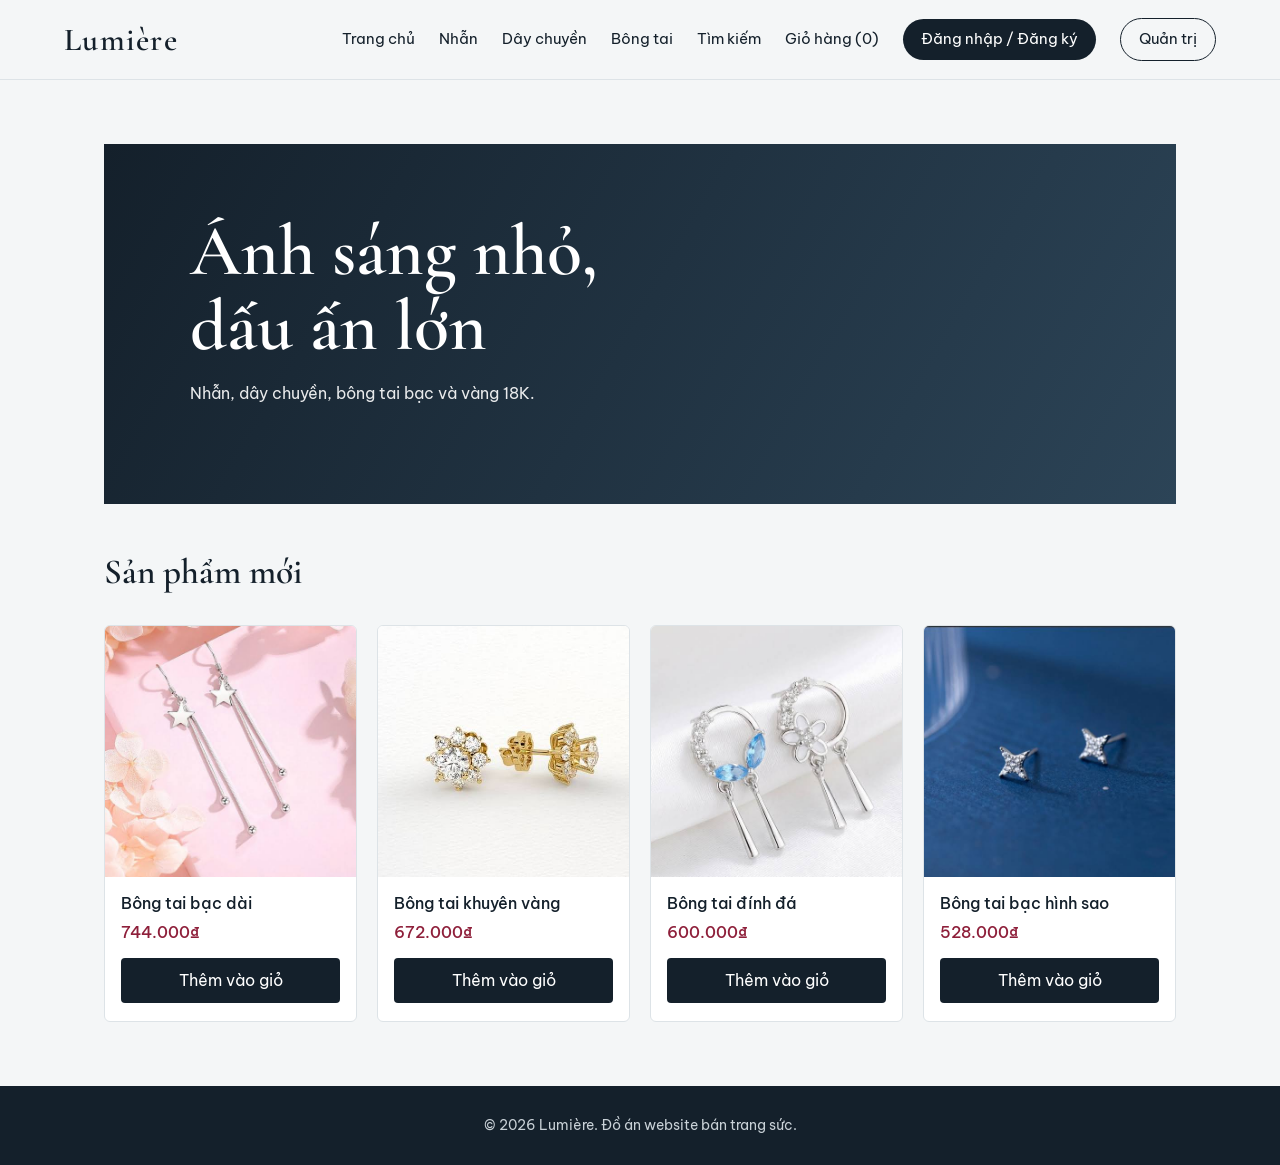
<file: web/index.html>
<!DOCTYPE html>
<html lang="vi">
<head>
  <meta charset="UTF-8">
  <meta name="viewport" content="width=device-width, initial-scale=1">
  <title>Lumière - Trang sức tinh tế</title>
  <link rel="stylesheet" href="style.css">
</head>
<body data-mode="shop" data-login="out" data-admin="out">
<!-- ===================== HEADER + MENU ===================== -->
<header class="header">
  <a href="#home" class="logo">Lumière</a>
  <button class="menu-btn" aria-label="Mở menu" data-act="toggleMenu">☰</button>
  <nav class="nav" id="nav">
    <!-- Menu của cửa hàng -->
    <div class="nav-group" data-only="shop">
      <a href="#home">Trang chủ</a>
      <span class="nav-group" id="typeNav"><template><a data-bind="href:link;textContent:name"></a></template></span>
      <a href="#search">Tìm kiếm</a>
      <a href="#cart">Giỏ hàng (<span data-bind="textContent:cartCount">0</span>)</a>
      <a href="#profile" data-only="user">👤 <span data-bind="textContent:userName"></span></a>
      <a href="#orders" data-only="user">Đơn đã mua</a>
      <a href="#" data-act="logout" data-only="user">Đăng xuất</a>
      <a href="#" data-act="openAuth" class="btn-small" data-only="guest">Đăng nhập / Đăng ký</a>
      <a class="btn-switch" href="admin.html">Quản trị</a>
    </div>
  </nav>
</header>
<!-- ===================== CỬA HÀNG ===================== -->
<main class="section" id="app" data-only="shop">

  <!-- Trang chủ -->
  <section class="view on" id="v-home">
    <section class="banner banner-small">
      <div class="slide active s1"><div class="slide-text">
        <h1>Ánh sáng nhỏ,<br>dấu ấn lớn</h1>
        <p>Nhẫn, dây chuyền, bông tai bạc và vàng 18K.</p>
      </div></div>
    </section>
    <h2 class="title-gap">Sản phẩm mới</h2>
    <div class="products" id="homeGrid" data-tpl="t-card"></div>
  </section>

  <!-- Sản phẩm theo loại -->
  <section class="view" id="v-list">
    <h2 data-bind="textContent:title"></h2>
    <div class="products" data-tpl="t-card"></div>
    <p data-bind="hidden:hasItems" hidden>Không có sản phẩm.</p>
    <div class="pager" data-tpl="t-page"></div>
  </section>

  <!-- Chi tiết sản phẩm -->
  <section class="view" id="v-detail">
    <div class="detail">
      <div class="thumb"><span data-bind="hidden:hasImg">💍</span><img data-bind="src:img;alt:name;hidden:noImg"></div>
      <div>
        <h2 data-bind="textContent:name"></h2>
        <p>Mã: <span data-bind="textContent:code"></span> · Loại: <span data-bind="textContent:typeName"></span></p>
        <p class="price">
          <span data-if="hasPrice"><span data-bind="textContent:price"></span>₫</span>
          <span data-ifnot="hasPrice">Chưa có giá</span>
        </p>
        <p>Còn lại: <span data-bind="textContent:left"></span> sản phẩm</p>
        <p data-bind="textContent:desc"></p>
        <input id="dq" class="qty-input" type="number" min="1" value="1" aria-label="Số lượng">
        <button class="btn-small" data-act="addDetail" data-bind="data-arg:code;disabled:cannotBuy">Thêm vào giỏ</button>
      </div>
    </div>
  </section>

  <!-- Tìm kiếm cơ bản (chỉ nhập tên) và nâng cao (thêm loại, khoảng giá) -->
  <section class="view" id="v-search">
    <h2>Tìm kiếm</h2>
    <form class="filter" data-submit="doSearch">
      <input name="name" placeholder="Tên sản phẩm" data-bind="value:name">
      <select name="type" id="searchType" data-tpl="t-opt" data-bind="value:type"><option value="">Tất cả loại</option></select>
      <input name="min" type="number" min="0" placeholder="Giá từ" data-bind="value:min">
      <input name="max" type="number" min="0" placeholder="Giá đến" data-bind="value:max">
      <button class="btn-small">Tìm</button>
    </form>
    <div class="products" data-tpl="t-card"></div>
    <p data-bind="hidden:hasItems" hidden>Không có sản phẩm phù hợp.</p>
    <div class="pager" data-tpl="t-page"></div>
  </section>

  <!-- Giỏ hàng -->
  <section class="view" id="v-cart">
    <h2>Giỏ hàng</h2>
    <p data-bind="hidden:hasItems">Giỏ hàng trống.</p>
    <div data-bind="hidden:isEmpty">
      <table>
        <thead><tr><th>Sản phẩm</th><th>Đơn giá</th><th>Số lượng</th><th>Thành tiền</th><th></th></tr></thead>
        <tbody id="cartRows">
          <template><tr>
            <td data-bind="textContent:name"></td>
            <td><span data-bind="textContent:price"></span>₫</td>
            <td><button data-act="chg" data-d="-1" data-bind="data-arg:code">−</button>
                <span data-bind="textContent:qty"></span>
                <button data-act="chg" data-d="1" data-bind="data-arg:code">+</button></td>
            <td><span data-bind="textContent:amount"></span>₫</td>
            <td><button data-act="chg" data-d="-99" data-bind="data-arg:code">Xóa</button></td>
          </tr></template>
        </tbody>
      </table>
      <p><b>Tổng: <span data-bind="textContent:total"></span>₫</b></p>
      <a class="btn-small" href="#checkout">Đặt hàng</a>
    </div>
  </section>

  <!-- Thanh toán -->
  <section class="view" id="v-checkout">
    <h2>Thanh toán</h2>
    <form class="box" id="checkoutForm" data-addr="old" data-submit="placeOrder">
      <h3>Địa chỉ nhận hàng</h3>
      <label><input type="radio" name="addr" value="old" checked data-change="addrMode"> Dùng địa chỉ tài khoản: <span data-bind="textContent:address"></span></label>
      <label><input type="radio" name="addr" value="new" data-change="addrMode"> Nhập địa chỉ giao hàng mới</label>
      <div id="newAddr">
        <label>Số nhà, đường <input name="a1"></label>
        <label>Quận / Huyện <input name="a2"></label>
        <label>Tỉnh / Thành phố <input name="a3"></label>
      </div>
      <h3>Hình thức thanh toán</h3>
      <label><input type="radio" name="pay" value="Tiền mặt khi nhận hàng" checked> Tiền mặt khi nhận hàng</label>
      <label><input type="radio" name="pay" value="Chuyển khoản"> Chuyển khoản</label>
      <label><input type="radio" name="pay" value="Thanh toán trực tuyến"> Thanh toán trực tuyến</label>
      <button class="btn-small">Xác nhận đặt hàng</button>
    </form>
  </section>

  <!-- Xem lại đơn vừa đặt -->
  <section class="view" id="v-done">
    <h2>Đặt hàng thành công!</h2>
    <p>Mời bạn xem lại đơn hàng:</p>
    <div id="doneOrder" data-tpl="t-order"></div>
  </section>

  <!-- Đơn đã mua -->
  <section class="view" id="v-orders">
    <h2>Đơn hàng đã mua</h2>
    <p data-bind="hidden:hasItems">Bạn chưa có đơn hàng nào.</p>
    <div id="orderList" data-tpl="t-order"></div>
  </section>

  <!-- Thông tin cá nhân -->
  <section class="view" id="v-profile">
    <h2>Thông tin cá nhân</h2>
    <form class="box" id="profileForm" data-submit="saveProfile">
      <label>Tên đăng nhập <input data-bind="value:username" disabled></label>
      <label>Họ và tên <input name="fullname" data-bind="value:fullname" required></label>
      <label>Địa chỉ <input name="address" data-bind="value:address" required></label>
      <label>Số điện thoại <input name="phone" data-bind="value:phone" pattern="[0-9]{10}" title="Gồm 10 chữ số" required></label>
      <label>Mật khẩu mới (bỏ trống nếu không đổi) <input name="password" type="password" data-bind="value:newpass"></label>
      <button class="btn-small">Lưu thay đổi</button>
    </form>
  </section>
</main>

<footer class="footer"><p>© 2026 Lumière. Đồ án website bán trang sức.</p></footer>

<!-- ===================== HỘP ĐĂNG NHẬP / ĐĂNG KÝ (1 nút mở, 2 tab) ===================== -->
<div class="auth-overlay" id="authBox" data-tab="login">
  <section class="auth-modal" role="dialog" aria-modal="true">
    <button class="auth-close" type="button" aria-label="Đóng" data-act="closeAuth">×</button>
    <p class="auth-eyebrow">LUMIÈRE JEWELRY</p>
    <h2>Tài khoản</h2>
    <div class="auth-tabs">
      <button type="button" class="auth-tab" id="tabLogin" data-act="authTab" data-arg="login">Đăng nhập</button>
      <button type="button" class="auth-tab" id="tabReg" data-act="authTab" data-arg="register">Đăng ký</button>
    </div>

    <form id="loginForm" class="auth-form" data-submit="login">
      <div class="auth-field"><label>Tên đăng nhập</label><input name="username" required></div>
      <div class="auth-field"><label>Mật khẩu</label><input name="password" type="password" required></div>
      <button class="auth-submit" type="submit">Đăng nhập <span>→</span></button>
    </form>

    <form id="regForm" class="auth-form" data-submit="register">
      <div class="auth-field"><label>Họ và tên</label><input name="fullname" required></div>
      <div class="auth-field"><label>Địa chỉ</label><input name="address" required></div>
      <div class="auth-field"><label>Số điện thoại</label><input name="phone" inputmode="numeric" pattern="[0-9]{10}" title="Gồm 10 chữ số" placeholder="10 chữ số" required></div>
      <div class="auth-field"><label>Tên đăng nhập</label><input name="username" required></div>
      <div class="auth-field"><label>Mật khẩu</label><input name="password" type="password" required></div>
      <div class="auth-field"><label>Nhập lại mật khẩu</label><input name="again" type="password" required></div>
      <button class="auth-submit" type="submit">Tạo tài khoản <span>→</span></button>
    </form>
    <p class="auth-message" id="authMsg" role="status"></p>
  </section>
</div>

<!-- Thông báo nổi (JS chỉ điền chữ lấy từ khối #texts bên dưới) -->
<div class="toast" id="toast" role="status" hidden></div>

<!-- Thông báo được lưu ở HTML để có thể sửa nội dung mà không cần sửa JavaScript. -->
<div id="texts" hidden>
  <p data-key="locked">Tài khoản của bạn đã bị khóa.</p>
  <p data-key="noStock">Không đủ hàng trong kho.</p>
  <p data-key="added">Đã thêm vào giỏ hàng.</p>
  <p data-key="noAddr">Vui lòng nhập đủ địa chỉ giao hàng mới.</p>
  <p data-key="orderNoStock">Có sản phẩm không đủ hàng.</p>
  <p data-key="saved">Đã lưu thông tin.</p>
  <p data-key="badPhone">Số điện thoại phải gồm đúng 10 chữ số.</p>
  <p data-key="mismatch">Mật khẩu nhập lại chưa khớp.</p>
  <p data-key="userExists">Tên đăng nhập đã tồn tại.</p>
  <p data-key="regOk">Đăng ký thành công! Mời bạn đăng nhập.</p>
  <p data-key="loginFail">Tên đăng nhập hoặc mật khẩu không đúng.</p>
  <p data-key="loginLocked">Tài khoản đã bị khóa.</p>
  <p data-key="adminFail">Sai tên đăng nhập hoặc mật khẩu.</p>
  <p data-key="pwReset">Mật khẩu mới của {name} là: {pass}</p>
  <p data-key="typeHasProd">Loại này đã có sản phẩm, hãy dùng nút Ẩn.</p>
  <p data-key="needType">Hãy tạo loại sản phẩm trước.</p>
  <p data-key="dupCode">Mã sản phẩm đã tồn tại.</p>
  <p data-key="prodUsed">Sản phẩm đã có phiếu nhập hoặc đơn hàng, hãy dùng nút Ẩn.</p>
  <p data-key="impEmpty">Phiếu chưa có dòng nào.</p>
  <p data-key="badMargin">% lợi nhuận không hợp lệ.</p>
</div>

<!-- Thẻ sản phẩm -->
<template id="t-card">
  <div class="card">
    <a data-bind="href:link"><div class="thumb"><span data-bind="hidden:hasImg">💍</span><img data-bind="src:img;alt:name;hidden:noImg"></div></a>
    <div class="card-body">
      <h3 data-bind="textContent:name"></h3>
      <p class="price">
        <span data-if="hasPrice"><span data-bind="textContent:price"></span>₫</span>
        <span data-ifnot="hasPrice">Chưa có giá</span>
      </p>
      <button class="add" data-act="addCart" data-ifnot="soldOut" data-bind="data-arg:code;disabled:cannotBuy">Thêm vào giỏ</button>
      <button class="add" data-if="soldOut" disabled>Hết hàng</button>
    </div>
  </div>
</template>
<!-- Nút số trang -->
<template id="t-page"><a data-bind="href:link;textContent:n;class:cls"></a></template>
<!-- Một lựa chọn trong ô <select> -->
<template id="t-opt"><option data-bind="value:value;textContent:text"></option></template>
<!-- Khung 1 đơn hàng (dùng cho khách và admin) -->
<template id="t-order">
  <div class="box">
    <h3>Đơn #<span data-bind="textContent:id"></span> · <span data-bind="textContent:date"></span> · <span data-bind="textContent:statusText"></span></h3>
    <table>
      <thead><tr><th>Sản phẩm</th><th>Đơn giá</th><th>Số lượng</th><th>Thành tiền</th></tr></thead>
      <tbody data-tpl="t-oitem" data-rows="items"></tbody>
    </table>
    <p>Giao đến: <span data-bind="textContent:addr"></span><br>
       Thanh toán: <span data-bind="textContent:pay"></span><br>
       <b>Tổng cộng: <span data-bind="textContent:totalFmt"></span>₫</b></p>
  </div>
</template>
<template id="t-oitem"><tr>
  <td data-bind="textContent:name"></td><td><span data-bind="textContent:priceFmt"></span>₫</td>
  <td data-bind="textContent:qty"></td><td><span data-bind="textContent:amountFmt"></span>₫</td>
</tr></template>

<!-- Tất cả logic ứng dụng được gộp trong một file; đặt cuối body để HTML sẵn sàng trước khi chạy. -->
<script src="app.js"></script>
</body>
</html>
</file>
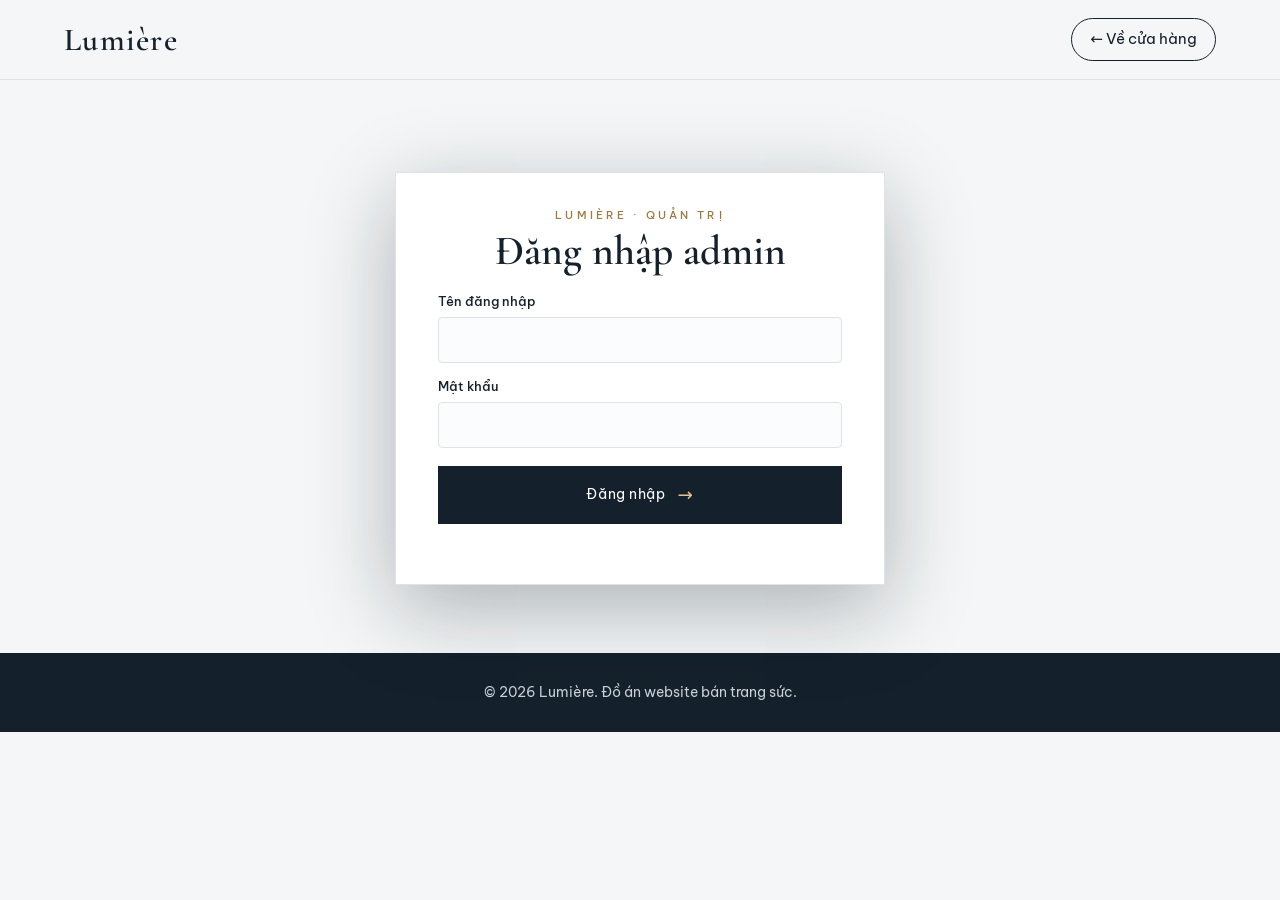
<file: web/admin.html>
<!DOCTYPE html>
<html lang="vi">
<head>
  <meta charset="UTF-8">
  <meta name="viewport" content="width=device-width, initial-scale=1">
  <title>Lumière - Quản trị</title>
  <link rel="stylesheet" href="style.css">
</head>
<body data-mode="admin" data-login="out" data-admin="out">
<header class="header">
  <a href="index.html" class="logo">Lumière</a>
  <nav class="nav"><a class="btn-switch" href="index.html">← Về cửa hàng</a></nav>
</header>

<!-- ===================== QUẢN TRỊ ===================== -->
<div id="adminWrap" data-only="admin">

  <!-- Đăng nhập admin (riêng với khách hàng) -->
  <section class="auth-modal admin-login" id="loginBox" data-only="adminout">
    <p class="auth-eyebrow">LUMIÈRE · QUẢN TRỊ</p>
    <h2>Đăng nhập admin</h2>
    <form class="auth-form" data-submit="adminLogin">
      <div class="auth-field"><label>Tên đăng nhập</label><input name="user" required></div>
      <div class="auth-field"><label>Mật khẩu</label><input name="pass" type="password" required></div>
      <button class="auth-submit" type="submit">Đăng nhập <span>→</span></button>
      <p class="auth-message" id="aerr"></p>
    </form>
  </section>

  <!-- Khung quản trị: menu chức năng bên trái + nội dung bên phải -->
  <div class="admin" id="panel" data-only="adminin">
    <aside class="side">
      <button data-act="go" data-arg="users">Khách hàng</button>
      <button data-act="go" data-arg="types">Loại sản phẩm</button>
      <button data-act="go" data-arg="products">Sản phẩm</button>
      <button data-act="go" data-arg="imports">Nhập hàng</button>
      <button data-act="go" data-arg="prices">Giá bán</button>
      <button data-act="go" data-arg="orders">Đơn đặt hàng</button>
      <button data-act="go" data-arg="stock">Tồn kho</button>
      <button data-act="adminLogout">Đăng xuất</button>
    </aside>

    <section id="main">

      <!-- 1. Khách hàng -->
      <section class="view" id="a-users">
        <h2>Khách hàng</h2>
        <table>
          <thead><tr><th>Tài khoản</th><th>Họ tên</th><th>Địa chỉ</th><th>SĐT</th><th>Trạng thái</th><th>Thao tác</th></tr></thead>
          <tbody id="userRows"><template><tr>
            <td data-bind="textContent:username"></td><td data-bind="textContent:fullname"></td>
            <td data-bind="textContent:address"></td><td data-bind="textContent:phone"></td>
            <td><span data-if="locked">Đã khóa</span><span data-ifnot="locked">Hoạt động</span></td>
            <td><button data-act="resetPw" data-bind="data-arg:username">Reset mật khẩu</button>
                <button data-act="lockUser" data-bind="data-arg:username"><span data-ifnot="locked">Khóa</span><span data-if="locked">Mở khóa</span></button></td>
          </tr></template></tbody>
        </table>
      </section>

      <!-- 2. Loại sản phẩm -->
      <section class="view" id="a-types">
        <h2>Loại sản phẩm</h2>
        <form class="box row" data-submit="addType">
          <input name="name" placeholder="Tên loại mới" required><button class="btn-small">+ Thêm loại</button>
        </form>
        <table>
          <thead><tr><th>Tên loại (sửa rồi bấm Lưu)</th><th>Trạng thái</th><th>Thao tác</th></tr></thead>
          <tbody id="typeRows"><template><tr>
            <td><form class="row-form" data-submit="saveType">
              <input type="hidden" name="id" data-bind="value:id">
              <input name="name" data-bind="value:name" required><button>Lưu</button></form></td>
            <td><span data-if="hidden">Đang ẩn</span><span data-ifnot="hidden">Đang hiện</span></td>
            <td><button data-act="hideType" data-bind="data-arg:id"><span data-if="hidden">Hiện</span><span data-ifnot="hidden">Ẩn</span></button>
                <button data-act="delType" data-bind="data-arg:id">Xóa</button></td>
          </tr></template></tbody>
        </table>
      </section>

      <!-- 3. Sản phẩm -->
      <section class="view" id="a-products">
        <h2>Sản phẩm</h2>
        <form class="box" id="prodForm" data-submit="saveProd">
          <h3><span data-ifnot="editing">Thêm sản phẩm</span><span data-if="editing">Sửa sản phẩm</span></h3>
          <label>Loại <select name="type" id="prodType" data-tpl="t-opt" data-bind="value:type"></select></label>
          <label>Mã sản phẩm <input name="code" data-bind="value:code;readOnly:editing" required></label>
          <label>Tên sản phẩm <input name="name" data-bind="value:name" required></label>
          <label>Hình (đường dẫn ảnh, ví dụ images/n01.jpg) <input name="img" data-bind="value:img"></label>
          <label>Mô tả <textarea name="desc" rows="3" data-bind="value:desc"></textarea></label>
          <button class="btn-small">Lưu</button>
          <button type="button" data-act="cancelEdit" data-if="editing">Hủy sửa</button>
        </form>
        <table>
          <thead><tr><th>Mã</th><th>Tên</th><th>Loại</th><th>Trạng thái</th><th>Thao tác</th></tr></thead>
          <tbody id="prodRows"><template><tr>
            <td data-bind="textContent:code"></td><td data-bind="textContent:name"></td>
            <td data-bind="textContent:typeName"></td>
            <td><span data-if="hidden">Đang ẩn</span><span data-ifnot="hidden">Đang bán</span></td>
            <td><button data-act="editProd" data-bind="data-arg:code">Sửa</button>
                <button data-act="hideProd" data-bind="data-arg:code"><span data-if="hidden">Hiện</span><span data-ifnot="hidden">Ẩn</span></button>
                <button data-act="delProd" data-bind="data-arg:code">Xóa</button></td>
          </tr></template></tbody>
        </table>
      </section>

      <!-- 4. Nhập hàng: danh sách phiếu -->
      <section class="view" id="a-imports">
        <h2>Phiếu nhập hàng</h2>
        <form class="box row" id="impFilter" data-submit="findImp">
          Từ ngày <input type="date" name="from" data-bind="value:from"> đến <input type="date" name="to" data-bind="value:to">
          <button class="btn-small">Tìm</button>
          <button type="button" class="btn-small" data-act="newImport">+ Tạo phiếu nhập</button>
        </form>
        <table>
          <thead><tr><th>Mã phiếu</th><th>Ngày nhập</th><th>Số dòng</th><th>Tổng tiền</th><th>Trạng thái</th><th></th></tr></thead>
          <tbody id="impRows"><template><tr>
            <td>#<span data-bind="textContent:id"></span></td><td data-bind="textContent:date"></td>
            <td data-bind="textContent:lineCount"></td><td><span data-bind="textContent:total"></span>₫</td>
            <td><span data-if="done">Đã hoàn thành</span><span data-ifnot="done">Đang soạn</span></td>
            <td><button data-act="openImport" data-bind="data-arg:id"><span data-if="done">Xem</span><span data-ifnot="done">Sửa</span></button>
                <button data-act="delImport" data-bind="data-arg:id" data-ifnot="done">Xóa</button></td>
          </tr></template></tbody>
        </table>
      </section>

      <!-- 4. Nhập hàng: chi tiết 1 phiếu -->
      <section class="view" id="a-impdetail">
        <h2>Phiếu nhập #<span data-bind="textContent:id"></span>
          <span data-if="done">(đã hoàn thành)</span><span data-ifnot="done">(đang soạn)</span></h2>
        <p>Ngày nhập: <input type="date" data-change="setImpDate" data-bind="value:date;disabled:done"></p>
        <table>
          <thead><tr><th>Sản phẩm</th><th>Giá nhập</th><th>Số lượng</th><th>Thành tiền</th><th></th></tr></thead>
          <tbody id="lineRows"><template><tr>
            <td><span data-bind="textContent:prodCode"></span> - <span data-bind="textContent:prodName"></span></td>
            <td><span data-bind="textContent:cost"></span>₫</td>
            <td data-bind="textContent:qty"></td><td><span data-bind="textContent:amount"></span>₫</td>
            <td><button data-act="delLine" data-bind="data-arg:idx" data-ifnot="done">Xóa dòng</button></td>
          </tr></template></tbody>
        </table>
        <form class="box row" data-submit="addLine" data-ifnot="done">
          <select name="code" id="impProd" data-tpl="t-opt"></select>
          <input name="cost" type="number" min="1" placeholder="Giá nhập" required>
          <input name="qty" type="number" min="1" placeholder="Số lượng" required>
          <button class="btn-small">+ Thêm dòng</button>
        </form>
        <button class="btn-small" data-act="finishImp" data-ifnot="done">Hoàn thành phiếu</button>
        <div class="box" id="finishBox" hidden>
          <p>Sau khi hoàn thành sẽ không sửa được phiếu nữa. Tiếp tục?</p>
          <button class="btn-small" data-act="finishYes">Đồng ý</button>
          <button data-act="finishNo">Hủy</button>
        </div>
        <button data-act="go" data-arg="imports">← Quay lại</button>
      </section>

      <!-- 5. Giá bán -->
      <section class="view" id="a-prices">
        <h2>Giá bán</h2>
        <h3>% lợi nhuận mặc định theo loại</h3>
        <table>
          <thead><tr><th>Loại</th><th>% lợi nhuận (sửa rồi bấm Lưu)</th></tr></thead>
          <tbody id="typeMarginRows"><template><tr>
            <td data-bind="textContent:name"></td>
            <td><form class="row-form" data-submit="saveTypeMargin">
              <input type="hidden" name="id" data-bind="value:id">
              <input type="number" name="margin" min="0" class="qty-input" data-bind="value:margin" required>%<button>Lưu</button></form></td>
          </tr></template></tbody>
        </table>
        <h3>Giá vốn - lợi nhuận - giá bán theo sản phẩm</h3>
        <form class="row" id="priceFilter" data-submit="findPrice">
          <input name="q" placeholder="Tìm theo tên hoặc mã" data-bind="value:q"><button class="btn-small">Tra cứu</button>
        </form>
        <table>
          <thead><tr><th>Mã</th><th>Tên</th><th>Loại</th><th>Giá vốn</th><th>% lợi nhuận áp dụng</th><th>Giá bán</th><th>% riêng của sản phẩm (trống = theo loại)</th></tr></thead>
          <tbody id="priceRows"><template><tr>
            <td data-bind="textContent:code"></td><td data-bind="textContent:name"></td><td data-bind="textContent:typeName"></td>
            <td><span data-bind="textContent:cost"></span>₫</td>
            <td><span data-bind="textContent:margin"></span>%<span data-ifnot="own"> (theo loại)</span></td>
            <td><span data-bind="textContent:price"></span>₫</td>
            <td><form class="row-form" data-submit="saveProdMargin">
              <input type="hidden" name="code" data-bind="value:code">
              <input type="number" name="margin" min="0" class="qty-input" data-bind="value:marginOwn">%<button>Lưu</button></form></td>
          </tr></template></tbody>
        </table>
      </section>

      <!-- 6. Đơn đặt hàng: danh sách -->
      <section class="view" id="a-orders">
        <h2>Đơn đặt hàng</h2>
        <form class="box row" id="ordFilter" data-submit="findOrd">
          Từ ngày <input type="date" name="from" data-bind="value:from"> đến <input type="date" name="to" data-bind="value:to">
          <select name="st" id="ordStatus" data-bind="value:st">
            <option value="">Mọi tình trạng</option>
            <option value="new">Mới đặt</option>
            <option value="processed">Đã xử lý</option>
            <option value="delivered">Đã giao</option>
            <option value="cancelled">Hủy</option>
          </select>
          <button class="btn-small">Tìm</button>
        </form>
        <table>
          <thead><tr><th>Mã đơn</th><th>Ngày đặt</th><th>Khách</th><th>Tổng tiền</th><th>Tình trạng</th><th></th></tr></thead>
          <tbody id="ordRows"><template><tr>
            <td>#<span data-bind="textContent:id"></span></td><td data-bind="textContent:date"></td><td data-bind="textContent:user"></td>
            <td><span data-bind="textContent:total"></span>₫</td><td data-bind="textContent:statusText"></td>
            <td><button data-act="openOrder" data-bind="data-arg:id">Xem chi tiết</button></td>
          </tr></template></tbody>
        </table>
      </section>

      <!-- 6. Đơn đặt hàng: chi tiết + cập nhật tình trạng -->
      <section class="view" id="a-orddetail">
        <h2>Chi tiết đơn #<span data-bind="textContent:id"></span></h2>
        <p>Khách hàng: <span data-bind="textContent:customerName"></span> (<span data-bind="textContent:customerPhone"></span>)</p>
        <div id="ordBox" data-tpl="t-order"></div>
        <p>Cập nhật tình trạng:
          <select id="statusSel" data-bind="value:st">
            <option value="new">Mới đặt</option>
            <option value="processed">Đã xử lý</option>
            <option value="delivered">Đã giao</option>
            <option value="cancelled">Hủy</option>
          </select>
          <button class="btn-small" data-act="setStatus">Cập nhật</button>
          <button data-act="go" data-arg="orders">← Quay lại</button></p>
      </section>

      <!-- 7. Tồn kho -->
      <section class="view" id="a-stock">
        <h2>Tồn kho</h2>
        <form class="box row" data-submit="showStock">
          <b>Tồn theo loại tại ngày</b> <input type="date" name="date" data-bind="value:today">
          <select name="type" id="stockType" data-tpl="t-opt"><option value="">Tất cả loại</option></select>
          <button class="btn-small">Xem</button>
        </form>
        <table>
          <thead><tr><th>Mã</th><th>Tên</th><th>Loại</th><th>Tồn</th></tr></thead>
          <tbody id="stockRows"><template><tr>
            <td data-bind="textContent:code"></td><td data-bind="textContent:name"></td>
            <td data-bind="textContent:typeName"></td><td data-bind="textContent:qty"></td>
          </tr></template></tbody>
        </table>

        <form class="box row" data-submit="showLow">
          <b>Cảnh báo sắp hết hàng</b> Tồn ≤ <input type="number" name="th" min="0" class="qty-input" data-bind="value:th">
          <button class="btn-small">Kiểm tra</button>
        </form>
        <p data-bind="hidden:hasLow">Không có sản phẩm nào sắp hết hàng.</p>
        <table>
          <thead><tr><th>Mã</th><th>Tên</th><th>Tồn hiện tại</th><th></th></tr></thead>
          <tbody id="lowRows"><template><tr>
            <td data-bind="textContent:code"></td><td data-bind="textContent:name"></td>
            <td data-bind="textContent:qty"></td><td>⚠ Sắp hết hàng</td>
          </tr></template></tbody>
        </table>

        <form class="box row" data-submit="showFlow">
          <b>Nhập - xuất - tồn</b>
          <select name="code" id="flowProd" data-tpl="t-opt"></select>
          Từ <input type="date" name="from" required> đến <input type="date" name="to" data-bind="value:today" required>
          <button class="btn-small">Xem</button>
        </form>
        <table id="flowResult" data-bind="hidden:isHidden" hidden>
          <thead><tr><th>Tồn đầu kỳ</th><th>Nhập</th><th>Xuất</th><th>Tồn cuối kỳ</th></tr></thead>
          <tbody><tr>
            <td data-bind="textContent:open"></td><td data-bind="textContent:inn"></td>
            <td data-bind="textContent:out"></td><td data-bind="textContent:close"></td>
          </tr></tbody>
        </table>
      </section>

    </section>
  </div>
</div>

<footer class="footer"><p>© 2026 Lumière. Đồ án website bán trang sức.</p></footer>
<div class="toast" id="toast" role="status" hidden></div>

<div id="texts" hidden>
  <p data-key="locked">Tài khoản của bạn đã bị khóa.</p>
  <p data-key="noStock">Không đủ hàng trong kho.</p>
  <p data-key="added">Đã thêm vào giỏ hàng.</p>
  <p data-key="noAddr">Vui lòng nhập đủ địa chỉ giao hàng mới.</p>
  <p data-key="orderNoStock">Có sản phẩm không đủ hàng.</p>
  <p data-key="saved">Đã lưu thông tin.</p>
  <p data-key="badPhone">Số điện thoại phải gồm đúng 10 chữ số.</p>
  <p data-key="mismatch">Mật khẩu nhập lại chưa khớp.</p>
  <p data-key="userExists">Tên đăng nhập đã tồn tại.</p>
  <p data-key="regOk">Đăng ký thành công! Mời bạn đăng nhập.</p>
  <p data-key="loginFail">Tên đăng nhập hoặc mật khẩu không đúng.</p>
  <p data-key="loginLocked">Tài khoản đã bị khóa.</p>
  <p data-key="adminFail">Sai tên đăng nhập hoặc mật khẩu.</p>
  <p data-key="pwReset">Mật khẩu mới của {name} là: {pass}</p>
  <p data-key="typeHasProd">Loại này đã có sản phẩm, hãy dùng nút Ẩn.</p>
  <p data-key="needType">Hãy tạo loại sản phẩm trước.</p>
  <p data-key="dupCode">Mã sản phẩm đã tồn tại.</p>
  <p data-key="prodUsed">Sản phẩm đã có phiếu nhập hoặc đơn hàng, hãy dùng nút Ẩn.</p>
  <p data-key="impEmpty">Phiếu chưa có dòng nào.</p>
  <p data-key="badMargin">% lợi nhuận không hợp lệ.</p>
</div>

<template id="t-opt"><option data-bind="value:value;textContent:text"></option></template>

<template id="t-order">
  <div class="box">
    <h3>Đơn #<span data-bind="textContent:id"></span> · <span data-bind="textContent:date"></span> · <span data-bind="textContent:statusText"></span></h3>
    <table>
      <thead><tr><th>Sản phẩm</th><th>Đơn giá</th><th>Số lượng</th><th>Thành tiền</th></tr></thead>
      <tbody data-tpl="t-oitem" data-rows="items"></tbody>
    </table>
    <p>Giao đến: <span data-bind="textContent:addr"></span><br>
       Thanh toán: <span data-bind="textContent:pay"></span><br>
       <b>Tổng cộng: <span data-bind="textContent:totalFmt"></span>₫</b></p>
  </div>
</template>

<template id="t-oitem"><tr>
  <td data-bind="textContent:name"></td><td><span data-bind="textContent:priceFmt"></span>₫</td>
  <td data-bind="textContent:qty"></td><td><span data-bind="textContent:amountFmt"></span>₫</td>
</tr></template>

<script src="app.js"></script>
</body>
</html>
</file>
<file: web/style.css>
/* ===== Shared website styles ===== */
@import url("https://fonts.googleapis.com/css2?family=Be+Vietnam+Pro:wght@400;500&family=Cormorant+Garamond:wght@500;600&display=swap");
/* ===== Biến màu & font (đổi ở đây là đổi cả trang) ===== */
:root {
  --bg: #f4f6f7;
  --ink: #14202b;
  --muted: #5d6b77;
  --gold: #b8975a;
  --ruby: #8e1f3a;
  --line: #dde3e7;
  --serif: "Cormorant Garamond", Georgia, serif;
  --sans: "Be Vietnam Pro", system-ui, sans-serif;
}

* {
  box-sizing: border-box;
  margin: 0;
  padding: 0;
}

body {
  font-family: var(--sans);
  background: var(--bg);
  color: var(--ink);
  line-height: 1.6;
}

a {
  color: inherit;
  text-decoration: none;
}

:focus-visible {
  outline: 2px solid var(--gold);
  outline-offset: 3px;
}

/* ===== Header ===== */
.header {
  position: sticky;
  top: 0;
  z-index: 10;
  display: flex;
  align-items: center;
  justify-content: space-between;
  padding: 14px 5%;
  background: var(--bg);
  border-bottom: 1px solid var(--line);
}

.logo {
  font-family: var(--serif);
  font-size: 2rem;
  font-weight: 600;
  letter-spacing: .04em;
}

.nav {
  display: flex;
  align-items: center;
  gap: 24px;
  font-size: .95rem;
}

.nav a:hover, .nav a.active {
  color: var(--gold);
}

.btn-small {
  background: var(--ink);
  color: #fff;
  padding: 8px 18px;
  border-radius: 999px;
}

.nav .btn-small:hover {
  background: var(--gold);
  color: #fff;
}

.menu-btn {
  display: none;
  background: none;
  border: 0;
  font-size: 1.6rem;
  cursor: pointer;
  color: var(--ink);
}

/* ===== Banner ===== */
.banner {
  position: relative;
  height: 70vh;
  min-height: 380px;
  overflow: hidden;
}

.slide {
  position: absolute;
  inset: 0;
  display: flex;
  align-items: center;
  padding: 0 8%;
  opacity: 0;
  transition: opacity .8s;
  color: #fff;
}

.slide.active {
  opacity: 1;
  z-index: 1;
}

.s1 {
  background: linear-gradient(120deg, #14202b, #2c4457);
}

.slide-text {
  max-width: 520px;
}

.slide h1 {
  font-family: var(--serif);
  font-size: clamp(2.4rem, 6vw, 4.5rem);
  line-height: 1.05;
  font-weight: 600;
}

.slide p {
  margin: 16px 0 28px;
  opacity: .9;
}

/* ===== Section chung ===== */
.section {
  padding: 64px 5% 0;
  max-width: 1200px;
  margin: 0 auto;
}

.section h2 {
  font-family: var(--serif);
  font-size: 2.2rem;
  font-weight: 600;
  margin-bottom: 24px;
}

/* ===== Sản phẩm ===== */
.products {
  display: grid;
  grid-template-columns: repeat(4, 1fr);
  gap: 20px;
}

.card {
  background: #fff;
  border: 1px solid var(--line);
  border-radius: 6px;
  overflow: hidden;
}

.thumb {
  aspect-ratio: 1;
  display: grid;
  place-items: center;
  background: #e9edf0;
  color: var(--gold);
}

.thumb svg {
  width: 45%;
  height: 45%;
}

.card-body {
  padding: 14px 16px 18px;
}

.card h3 {
  font-size: 1rem;
  font-weight: 500;
}

.price {
  color: var(--ruby);
  font-weight: 500;
  margin: 4px 0 12px;
}

.add {
  width: 100%;
  padding: 10px;
  background: var(--ink);
  color: #fff;
  border: 0;
  border-radius: 4px;
  cursor: pointer;
  font-family: inherit;
}

.add:hover {
  background: var(--gold);
}

/* ===== Footer ===== */
.footer {
  background: var(--ink);
  color: #c9d1d7;
  text-align: center;
  padding: 28px 5%;
  font-size: .9rem;
}

/* ===== Responsive ===== */
@media (max-width: 860px) {
  .menu-btn {
    display: block;
  }
  .nav {
    display: none;
    position: absolute;
    top: 100%;
    left: 0;
    right: 0;
    flex-direction: column;
    align-items: flex-start;
    gap: 14px;
    padding: 18px 5%;
    background: var(--bg);
    border-bottom: 1px solid var(--line);
  }
  .nav.open {
    display: flex;
  }
  .products {
    grid-template-columns: repeat(2, 1fr);
  }
}

@media (prefers-reduced-motion: reduce) {
  * {
    transition: none !important;
  }
}

/* ===== Hộp đăng nhập/đăng ký ===== */
.auth-overlay {
  position: fixed;
  inset: 0;
  z-index: 1000;
  display: flex;
  align-items: center;
  justify-content: center;
  padding: 22px;
  background: rgba(20, 32, 43, .68);
  backdrop-filter: blur(5px);
  opacity: 0;
  visibility: hidden;
  transition: opacity .25s ease, visibility .25s ease;
}

.auth-overlay.show {
  opacity: 1;
  visibility: visible;
}

.auth-modal {
  position: relative;
  width: min(100%, 490px);
  max-height: min(92vh, 900px);
  overflow-y: auto;
  padding: 34px 42px 28px;
  background: #fff;
  border: 1px solid var(--line);
  box-shadow: 0 24px 80px rgba(12, 24, 34, .3);
  text-align: center;
  transform: translateY(12px);
  transition: transform .25s ease;
}

.auth-overlay.show .auth-modal {
  transform: translateY(0);
}

.auth-close {
  position: absolute;
  top: 12px;
  right: 16px;
  width: 36px;
  height: 36px;
  border: 0;
  background: transparent;
  color: var(--muted);
  font-size: 30px;
  line-height: 1;
  cursor: pointer;
}

.auth-close:hover {
  color: var(--gold);
}

.auth-eyebrow {
  color: #9b7b42;
  font-size: .7rem;
  letter-spacing: .28em;
  font-weight: 500;
}

.auth-modal h2 {
  margin: 4px 0 5px;
  font-family: var(--serif);
  font-size: clamp(2rem, 5vw, 2.6rem);
  font-weight: 600;
  color: var(--ink);
  line-height: 1.1;
}

.auth-tabs {
  display: grid;
  grid-template-columns: 1fr 1fr;
  border-bottom: 1px solid var(--line);
  margin-bottom: 20px;
}

.auth-tab {
  border: 0;
  border-bottom: 2px solid transparent;
  margin-bottom: -1px;
  padding: 11px 8px;
  background: transparent;
  color: var(--muted);
  cursor: pointer;
  font: inherit;
  font-size: .9rem;
}

.auth-form {
  text-align: left;
}

.auth-form[hidden] {
  display: none;
}

.auth-field {
  margin-bottom: 13px;
}

.auth-field label {
  display: block;
  margin-bottom: 6px;
  color: var(--ink);
  font-size: .79rem;
  font-weight: 500;
}

.auth-field input {
  display: block;
  width: 100%;
  min-height: 44px;
  padding: 11px 13px;
  border: 1px solid var(--line);
  border-radius: 4px;
  background: #fbfcfd;
  color: var(--ink);
  font: inherit;
  font-size: .86rem;
  transition: border-color .2s, box-shadow .2s;
}

.auth-field input::placeholder {
  color: #9aa4ac;
}

.auth-field input:focus {
  outline: none;
  border-color: var(--gold);
  box-shadow: 0 0 0 3px rgba(184, 151, 90, .14);
}

.auth-submit {
  display: flex;
  align-items: center;
  justify-content: center;
  gap: 12px;
  width: 100%;
  margin-top: 18px;
  padding: 13px 18px;
  border: 1px solid var(--ink);
  background: var(--ink);
  color: #fff;
  font: inherit;
  font-size: .9rem;
  letter-spacing: .04em;
  cursor: pointer;
  transition: background .2s, border-color .2s, transform .2s;
}

.auth-submit span {
  font-size: 1.15rem;
  color: #e0c58e;
}

.auth-submit:hover {
  background: #263d4f;
  border-color: #263d4f;
  transform: translateY(-1px);
}

.auth-message {
  min-height: 20px;
  margin-top: 12px;
  text-align: center;
  font-size: .8rem;
}

@media (max-width: 520px) {
  .auth-overlay {
    padding: 10px;
  }
  .auth-modal {
    padding: 30px 22px 22px;
    max-height: 95vh;
  }
  .auth-modal h2 {
    font-size: 2rem;
  }
}

[hidden] {
  display: none !important;
}

/* thuộc tính hidden luôn ẩn thật sự */
button {
  font: inherit;
  cursor: pointer;
}

.btn-small {
  border: 0;
  display: inline-block;
}

.btn-small[disabled], .add[disabled] {
  opacity: .4;
  cursor: not-allowed;
}

main.section {
  padding-bottom: 64px;
  min-height: 60vh;
}

/* ----- Ô nhập liệu, bảng ----- */
input, select, textarea {
  padding: 8px 10px;
  /* đệm trong */
  border: 1px solid var(--line);
  border-radius: 4px;
  font: inherit;
  background: #fff;
}

table {
  width: 100%;
  border-collapse: collapse;
  background: #fff;
  margin: 12px 0 24px;
  font-size: .9rem;
}

th, td {
  padding: 10px;
  border: 1px solid var(--line);
  text-align: left;
}

th {
  background: #e9edf0;
}

td button {
  padding: 4px 10px;
  border: 1px solid var(--line);
  background: #fff;
  border-radius: 4px;
}

td button:hover {
  border-color: var(--gold);
  color: var(--gold);
}

/* ----- Khung form ----- */
.box {
  background: #fff;
  border: 1px solid var(--line);
  border-radius: 6px;
  padding: 16px;
  margin-bottom: 20px;
}

.box label {
  display: block;
  margin-bottom: 10px;
}

.box input:not([type=radio]), .box select, .box textarea {
  width: 100%;
}

.row {
  display: flex;
  /* xếp các con nằm ngang */
  flex-wrap: wrap;
  /* hết chỗ thì xuống dòng */
  align-items: center;
  /* canh giữa theo trục dọc */
  gap: 10px;
  /* khoảng cách giữa các con */
}

.row input, .row select {
  width: auto !important;
}

.filter {
  display: flex;
  flex-wrap: wrap;
  align-items: center;
  gap: 10px;
  margin-bottom: 24px;
}

/* ----- Phân trang ----- */
.pager {
  display: flex;
  justify-content: center;
  gap: 8px;
  margin: 28px 0 0;
}

.pager a {
  padding: 6px 12px;
  border: 1px solid var(--line);
  border-radius: 4px;
  background: #fff;
}

.pager a.on {
  background: var(--ink);
  color: #fff;
}

/* ----- Ảnh sản phẩm & trang chi tiết ----- */
.thumb {
  font-size: 3rem;
}

.thumb img {
  width: 100%;
  height: 100%;
  object-fit: cover;
}

.detail {
  display: flex;
  gap: 32px;
  flex-wrap: wrap;
}

.detail .thumb {
  width: 320px;
  max-width: 100%;
}

/* ----- Trang admin ----- */
.admin {
  display: flex;
  min-height: 70vh;
}

/* menu bên trái + nội dung bên phải */
.side {
  width: 220px;
  padding: 20px;
  background: var(--ink);
  display: flex;
  flex-direction: column;
  /* xếp nút theo chiều dọc */
  gap: 8px;
}

.side button {
  text-align: left;
  padding: 10px 14px;
  border: 0;
  border-radius: 4px;
  background: transparent;
  color: #c9d1d7;
}

.side button:hover, .side button.on {
  background: var(--gold);
  color: #fff;
}

#main {
  flex: 1;
  padding: 28px;
  overflow-x: auto;
}

#main h2 {
  font-family: var(--serif);
  font-size: 2rem;
  margin-bottom: 16px;
}

.admin-login {
  margin: 80px auto;
}

.admin-login .auth-form {
  margin-top: 16px;
}

@media (max-width: 860px) {
  .admin {
    flex-direction: column;
  }
  .side {
    width: 100%;
  }
}

/* ----- Nút chuyển Cửa hàng <-> Quản trị ----- */
.btn-switch {
  padding: 8px 18px;
  border: 1px solid var(--ink);
  /* viền xanh than */
  border-radius: 999px;
  background: transparent;
  color: var(--ink);
}

.btn-switch:hover {
  background: var(--gold);
  border-color: var(--gold);
  color: #fff;
}

/* ===== Ẩn / hiện theo trạng thái (JS chỉ đổi thuộc tính data-... trên <body>) ===== */
body[data-mode="shop"] [data-only="admin"],
/* đang ở cửa hàng -> ẩn khu quản trị */
body[data-mode="admin"] [data-only="shop"],
/* đang ở quản trị -> ẩn cửa hàng */
body[data-login="in"] [data-only="guest"],
/* đã đăng nhập -> ẩn nút Đăng nhập / Đăng ký */
body[data-login="out"] [data-only="user"],
/* chưa đăng nhập -> ẩn tên khách, đăng xuất */
body[data-admin="in"] [data-only="adminout"],
/* admin đã đăng nhập -> ẩn form đăng nhập admin */
body[data-admin="out"] [data-only="adminin"] {
  /* admin chưa đăng nhập -> ẩn khung quản trị */
  display: none;
}

.nav-group {
  display: contents;
}

/* nhóm menu không tạo thêm khung, các con vẫn xếp theo .nav */
/* ===== Mỗi màn hình (.view) chỉ hiện khi có class "on" ===== */
.view {
  display: none;
}

.view.on {
  display: block;
}

/* ===== Các kiểu nhỏ (trước đây viết trong JS) ===== */
.banner-small {
  height: 40vh;
  min-height: 260px;
}

/* banner trang chủ thấp hơn bản gốc */
.title-gap {
  margin-top: 40px;
}

.qty-input {
  width: 80px;
}

.thumb span {
  font-size: 3rem;
}

/* biểu tượng 💍 khi chưa có hình */
/* ===== Thanh toán: ô địa chỉ mới chỉ hiện khi chọn "Nhập địa chỉ mới" ===== */
#newAddr {
  display: none;
}

#checkoutForm[data-addr="new"] #newAddr {
  display: block;
}

/* ===== Hộp đăng nhập / đăng ký: chọn form theo tab ===== */
#authBox[data-tab="login"] #regForm,
#authBox[data-tab="register"] #loginForm {
  display: none;
}

#authBox[data-tab="login"] #tabLogin,
#authBox[data-tab="register"] #tabReg {
  /* tab đang chọn */
  border-bottom-color: var(--gold);
  color: var(--ink);
  font-weight: 500;
}

.auth-message[data-state="error"] {
  color: #a33131;
}

.auth-message[data-state="success"] {
  color: #267144;
}

/* ===== Thông báo nổi (chữ nằm trong index.html, JS chỉ bật/tắt) ===== */
.toast {
  position: fixed;
  /* cố định trên màn hình */
  left: 50%;
  bottom: 28px;
  transform: translateX(-50%);
  /* canh giữa theo chiều ngang */
  z-index: 2000;
  max-width: 90%;
  padding: 12px 22px;
  border-radius: 999px;
  background: var(--ink);
  color: #fff;
  box-shadow: 0 8px 30px rgba(12, 24, 34, .3);
}

/* ===== Form nhỏ nằm ngay trong 1 ô của bảng (sửa tên loại, sửa % lợi nhuận) ===== */
.row-form {
  display: flex;
  /* ô nhập + nút nằm cùng hàng */
  align-items: center;
  /* canh giữa theo trục dọc */
  gap: 6px;
  /* khoảng cách giữa các con */
}

.row-form input:not([type=hidden]):not(.qty-input) {
  min-width: 140px;
}
</file>
